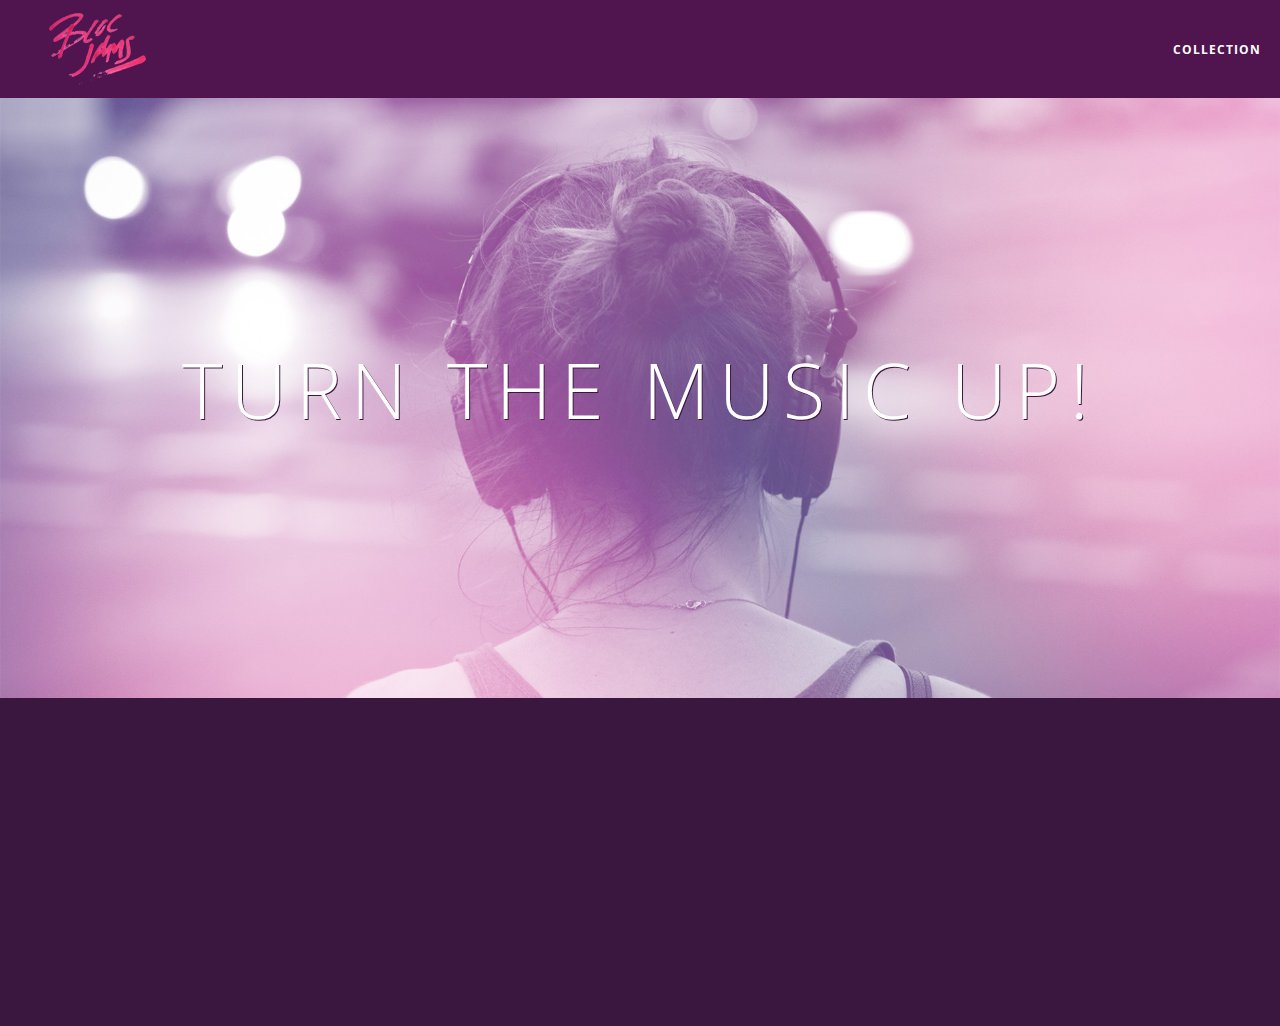
<file: index.html>
<!DOCTYPE html>
<html>
    <head>
        <title>Bloc Jams</title>
        <meta name="viewport" content="width=device-width, initial-scale=1">
        <link rel="stylesheet" type="text/css" href="http://fonts.googleapis.com/css?family=Open+Sans:400,800,600,700,300">
        <link rel="stylesheet" type="text/css" href="http://code.ionicframework.com/ionicons/2.0.1/css/ionicons.min.css">
        <link rel="stylesheet" type="text/css" href="styles/normalize.css">
        <link rel="stylesheet" type="text/css" href="styles/main.css">
        <link rel="stylesheet" type="text/css" href="styles/landing.css">                                                            
    </head>
    <body class="landing">
        <nav class="navbar"> <!-- navigation bar -->
        	<a href="index.html" class="logo">
				<img src="assets/images/bloc_jams_logo.png" alt="blog jams logo">
			</a>
			<div class="links-container">
				<a href="collection.html" class="navbar-link">collection</a>
			</div>
        </nav>
        <section class="hero-content"> <!-- hero content -->
            <h1 class="hero-title">Turn the music up!</h1>
        </section>
        <section class="selling-points container clearfix"> <!-- selling points -->
            <div class="point column third">
                <span class="ion-music-note"></span>
                <h5 class="point-title">Choose your music</h5>
                <p class="point-description">The world is full of music; why should you have to listen to music that someone else chose?</p>
            </div>
            <div class="point column third">
                <span class="ion-radio-waves"></span>
                <h5 class="point-title">Unlimited, streaming, ad-free</h5>
                <p class="point-description">No arbitrary limits. No distractions.</p>
            </div>
            <div class="point column third">
                <span class="ion-iphone"></span>
                <h5 class="point-title">Mobile enabled</h5>
                <p class="point-description">Listen to your music on the go. This streaming service is available on all mobile platforms.</p>
            </div>
        </section>
		<script src="https://code.jquery.com/jquery-2.1.3.min.js"></script>
		<script src="scripts/landing.js"></script>
    </body>
</html>
</file>
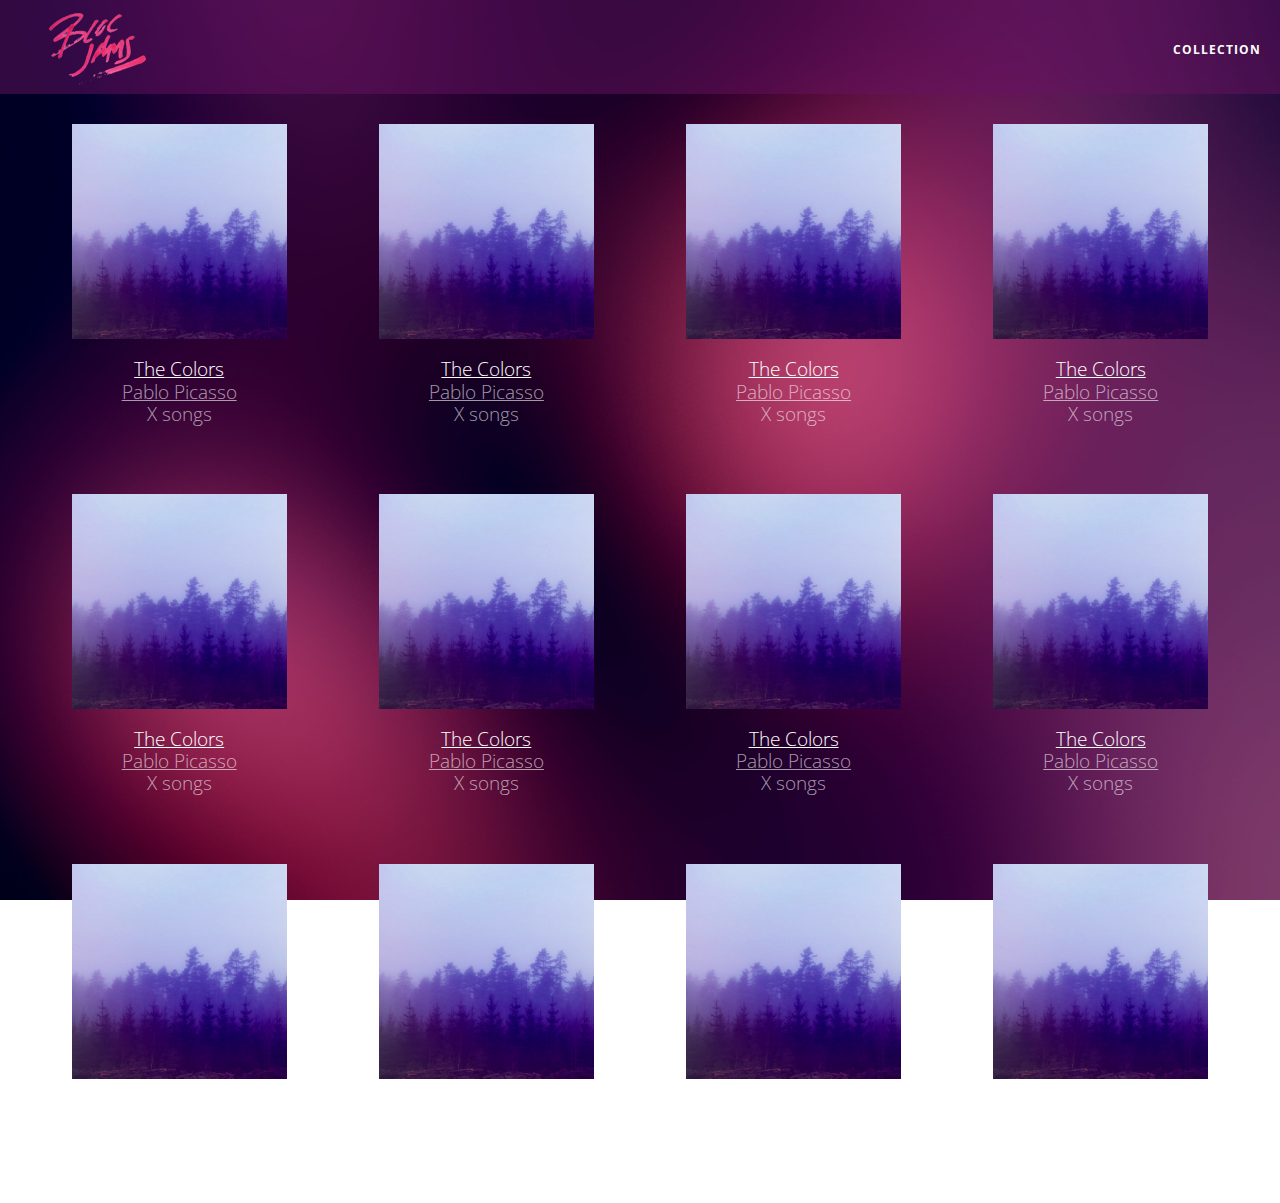
<file: collection.html>
<! DOCTYPE html>
<html>
    <head>
        <title>Bloc Jams</title>
        <meta name="viewport" content="width=device-width, initial-scale=1">
        <link rel="stylesheet" type="text/css" href="http://fonts.googleapis.com/css?family=Open+Sans:400,800,600,700,300">
        <link rel="stylesheet" type="text/css" href="http://code.ionicframework.com/ionicons/2.0.1/css/ionicons.min.css">
        <link rel="stylesheet" type="text/css" href="styles/normalize.css">
        <link rel="stylesheet" type="text/css" href="styles/main.css">
        <link rel="stylesheet" type="text/css" href="styles/collection.css">
    </head>
    <body class="collection">
		<nav class="navbar">
			<a href="index.html" class="logo">
				<img src="assets/images/bloc_jams_logo.png" alt="blog jams logo">
			</a>
			<div class="links-container">
				<a href="collection.html" class="navbar-link">collection</a>
			</div>
		</nav>
		
		<section class="album-covers container clearfix">
			
		</section>
		<script src="https://code.jquery.com/jquery-2.1.3.min.js"></script>
		<script src="scripts/collection.js"></script>
    </body>
</html>
</file>
<file: styles/main.css>
*, *::before, *::after {
    -moz-box-sizing: border-box;
    -webkit-box-sizing: border-box;
    box-sizing: border-box;
}

html {
    height: 100%;
    font-size: 100%;
}

body {
    font-family: 'Open Sans';
    color: white;
    min-height: 100%;
}

.navbar {
	position: relative;
    padding: 0.5rem;
    background-color: rgba(101,18,95, 0.5);
	z-index: 1;
}

.navbar .logo {
    position: relative;
    left: 2rem;
	cursor: pointer; /* produces the finger-pointer icon when you hover over the logo */
}

.navbar .links-container {
	display: table;
	position: absolute;
	top: 0;
	right: 0;
	height: 100px;
	color: white;
	text-decoration: none;
}

.links-container .navbar-link {
	display: table-cell;
	position: relative;
	height: 100%;
	padding-left: 1rem;
	padding-right: 1rem;
	vertical-align: middle;
	color: white;
	font-size: 0.625rem;
	letter-spacing: 0.05rem;
	font-weight: 700;
	text-transform: uppercase;
	text-decoration: none;
	cursor: pointer;
}

.links-container .navbar-link:hover {
	color: rgb(233,50,117);
}

.container {
    margin: 0 auto;
    max-width: 64rem;
}

.container.narrow {
	max-width: 56rem;
}

/* Medium and small screens (640px) */
@media (min-width: 640px) {
    html {font-size: 112%;}
    
    .column {
    float: left;
    padding-left: 1rem;
    padding-right: 1rem;
    }
    
    .column.full {width: 100%;}
    .column.two-thirds {width: 66.7%;}
    .column.half {width: 50%;}
    .column.third {width: 33.3%;}
    .column.fourth {width: 25%;}
    .column.flow-opposite {float: right;}
}

/* Large screens (1024px) */
@media (min-width: 1024px) {
    html {font-size: 120%;}
}

.clearfix::before,
.clearfix::after {
    content: " ";
    display: table;
}

.clearfix::after {
    clear: both;
}
</file>
<file: styles/landing.css>
body.landing {
    background-color: rgb(58,23,63);
}

.hero-content {
    position: relative;
    min-height: 600px;
    background-image: url(../assets/images/bloc_jams_bg.jpg);
    background-repeat: no-repeat;
    background-position: center center;
    background-size: cover;
}

.hero-content .hero-title {
    position: absolute;
    top: 40%;
    -webkit-transform: translateY(-50%);
    -moz-transform: translateY(-50%);
    transform: translateY(-50%);
    width: 100%;
    text-align: center;
    font-size: 4rem;
    font-weight: 300;
    text-transform: uppercase;
    letter-spacing: 0.5rem;
    text-shadow: 1px 1px 0px rgb(58,23,63);
}

.selling-points {
    position: relative;
    display: table;
    width: 100%;
    -webkit-box-sizing: border-box;
    -moz-box-sizing: border-box;
    box-sizing: border-box;
}

.point {
    display: table-cell;
    position: relative;
    width: 33.3%;
    padding: 2rem;
    text-align: center;
	opacity: 0;
	-webkit-transform: scaleX(0.9) translateY(3rem);
	-moz-transform: scaleX(0.9) translateY(3rem);
	transform: scaleX(0.9) translateY (3rem);
	-webkit-transition: all 0.25s ease-in-out;
	-moz-transition: all 0.25s ease-in-out;
	transition: all 0.25s ease-in-out;
	-webkit-transition-delay: 0.2s;
	-moz-transition-delay: 0.2s;
	transition-delay: 0.2s;
}

.point .point-title {
    font-size: 1.25rem;
}

.ion-music-note, .ion-radio-waves, .ion-iphone {
    color: rgb(233,50,117);
    font-size: 5rem;
}
</file>
<file: styles/collection.css>
body.collection {
	background-image: url(../assets/images/blurred_backgrounds/blur_bg_2.jpg);
	background-repeat: no-repeat;
	background-attachment: fixed;
	background-position: center center;
	background-size: cover;
}

.album-covers {
	position: relative;
}

.collection-album-container {
	position: relative;
	margin-top: 30px;
	margin-bottom: 20px;
	text-align: center;
}

.collection-album-container .caption {
	margin-top: 10px;
}

.collection-album-container .caption p {
	font-size: 1rem;
	font-weight: 300;
	color: rgba(255,255,255,0.6);
}

.collection-album-container .caption p a {
	color: rgba(255,255,255,0.6);
}

.collection-album-container .caption p a.album-name {
	color: white;
}

.collection-album-container img {
	width: 80%;
}
</file>
